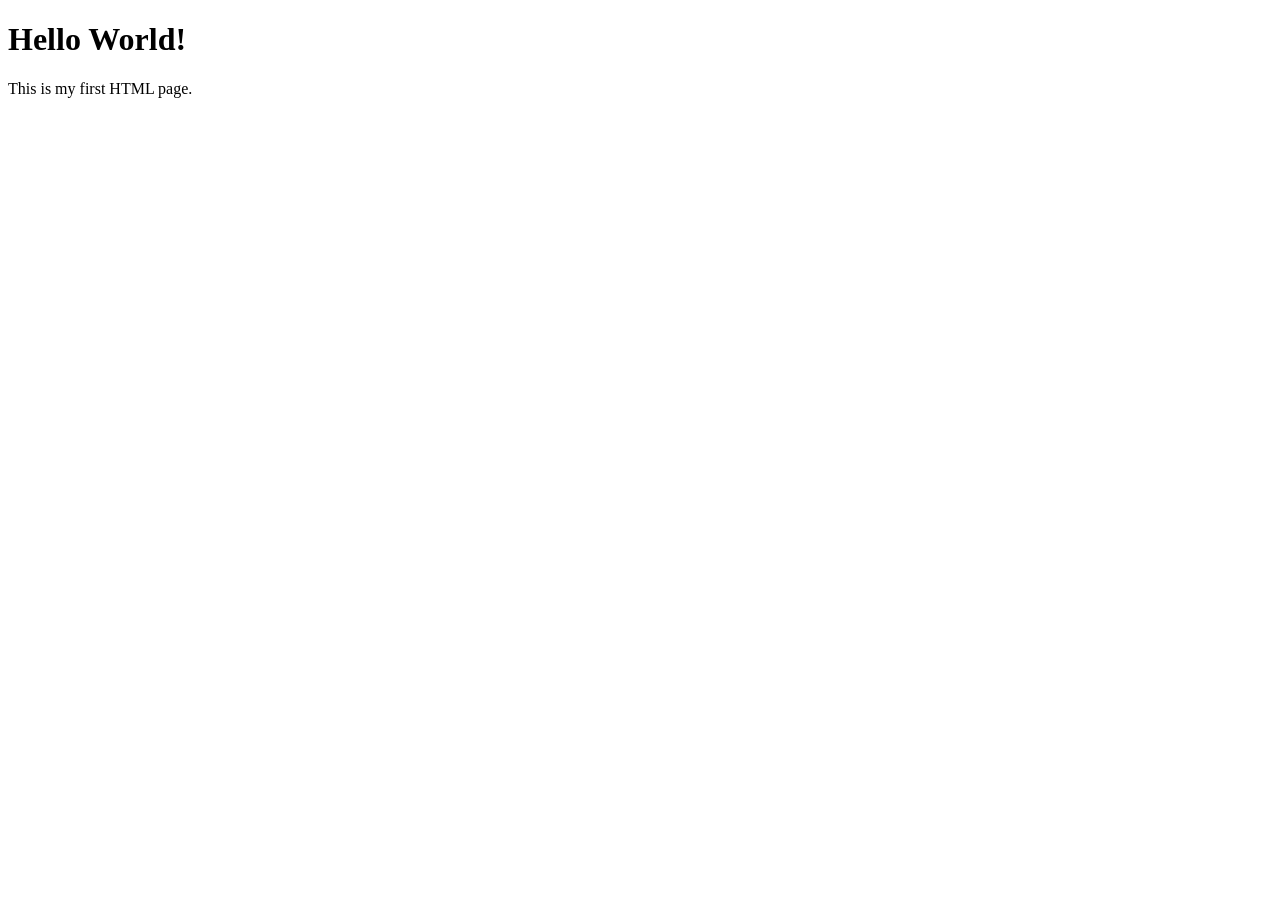
<file: index.html>
<!doctype html>
<html lang="en">
  <head>
    <meta charset="UTF-8" />
    <meta name="viewport" content="width=device-width, initial-scale=1.0" />
    <title>Document</title>
  </head>
  <title>My first HTML page</title>
  <body>
    <h1>Hello World!</h1>
    <p>This is my first HTML page.</p>
  </body>
</html>
</file>
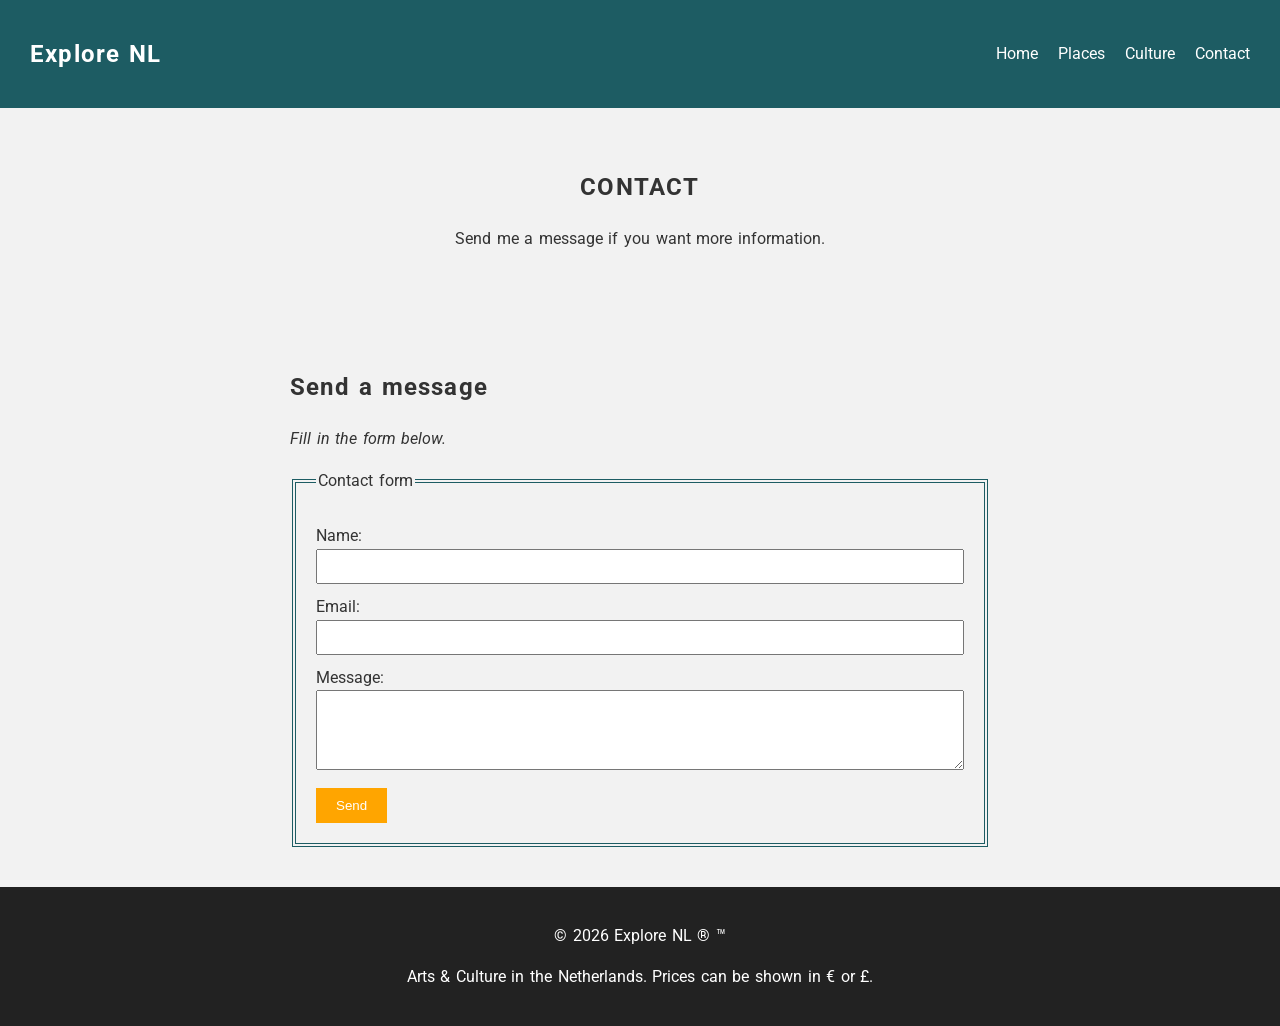
<file: contact.html>
<!doctype html>
<html lang="en">
  <head>
    <meta charset="utf-8" />
    <meta name="author" content="Sam Termaat" />
    <meta
      name="description"
      content="Contact the Explore NL student website and send a message using the simple contact form."
    />
    <meta
      name="keywords"
      content="Netherlands, Amsterdam, Rotterdam, Utrecht, travel"
    />
    <meta name="viewport" content="width=device-width, initial-scale=1.0" />

    <title>Contact - Explore the Netherlands</title>

    <link rel="icon" type="image/x-icon" href="img/favicon.ico" />
    <link rel="stylesheet" type="text/css" href="style.css" />

    <link rel="preconnect" href="https://fonts.googleapis.com" />
    <link rel="preconnect" href="https://fonts.gstatic.com" crossorigin />
    <link
      href="https://fonts.googleapis.com/css2?family=Roboto&display=swap"
      rel="stylesheet"
    />
  </head>

  <body>
    <header>
      <nav>
        <h2>Explore NL</h2>

        <ul>
          <li><a href="index.html">Home</a></li>
          <li><a href="places.html">Places</a></li>
          <li><a href="culture.html">Culture</a></li>
          <li><a href="contact.html">Contact</a></li>
        </ul>
      </nav>
    </header>

    <main>
      <section class="page-title">
        <h1>Contact</h1>

        <p>Send me a message if you want more information.</p>
      </section>

      <section class="contact-section">
        <article>
          <h2>Send a message</h2>

          <p>
            <em>Fill in the form below.</em>
          </p>

          <form action="#" method="post">
            <fieldset>
              <legend>Contact form</legend>

              <label for="name">Name:</label>
              <input type="text" id="name" name="name" />

              <label for="email">Email:</label>
              <input type="email" id="email" name="email" />

              <label for="message">Message:</label>
              <textarea id="message" name="message"></textarea>

              <input type="submit" value="Send" />
            </fieldset>
          </form>
        </article>
      </section>
    </main>

    <footer>
      <p>&copy; 2026 Explore NL &reg; &trade;</p>

      <p>
        Arts &amp; Culture in the Netherlands. Prices can be shown in &euro; or
        &pound;.
      </p>
    </footer>
  </body>
</html>
</file>
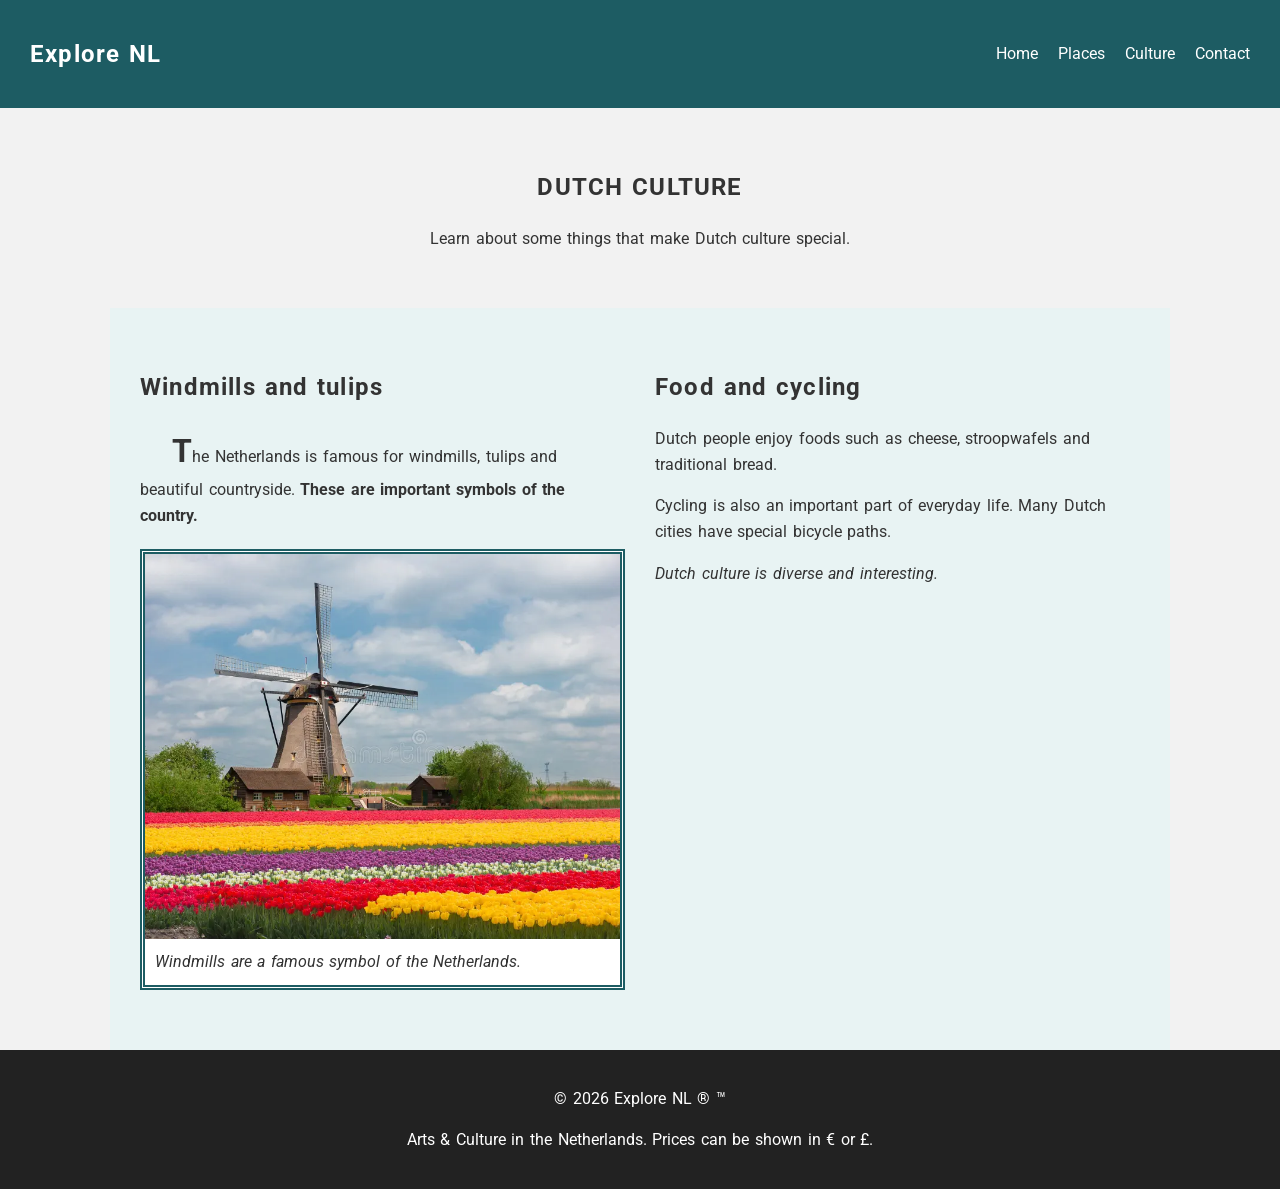
<file: culture.html>
<!doctype html>
<html lang="en">
  <head>
    <meta charset="utf-8" />
    <meta name="author" content="Sam Termaat" />
    <meta
      name="description"
      content="Learn about Dutch culture, including windmills, tulips, cheese, cycling and famous Dutch traditions."
    />
    <meta
      name="keywords"
      content="Netherlands, Amsterdam, Rotterdam, Utrecht, travel"
    />
    <meta name="viewport" content="width=device-width, initial-scale=1.0" />

    <title>Culture - Explore the Netherlands</title>

    <link rel="icon" type="image/x-icon" href="img/favicon.ico" />
    <link rel="stylesheet" type="text/css" href="style.css" />

    <link rel="preconnect" href="https://fonts.googleapis.com" />
    <link rel="preconnect" href="https://fonts.gstatic.com" crossorigin />
    <link
      href="https://fonts.googleapis.com/css2?family=Roboto&display=swap"
      rel="stylesheet"
    />
  </head>

  <body>
    <header>
      <nav>
        <h2>Explore NL</h2>

        <ul>
          <li><a href="index.html">Home</a></li>
          <li><a href="places.html">Places</a></li>
          <li><a href="culture.html">Culture</a></li>
          <li><a href="contact.html">Contact</a></li>
        </ul>
      </nav>
    </header>

    <main>
      <section class="page-title">
        <h1>Dutch culture</h1>

        <p>Learn about some things that make Dutch culture special.</p>
      </section>

      <section class="culture-content">
        <article>
          <h2>Windmills and tulips</h2>

          <p class="intro">
            The Netherlands is famous for windmills, tulips and beautiful
            countryside.
            <strong>These are important symbols of the country.</strong>
          </p>

          <figure>
            <img
              src="img/windmills.jpg"
              alt="Dutch windmills in the countryside"
              title="Dutch windmills"
            />

            <figcaption>
              Windmills are a famous symbol of the Netherlands.
            </figcaption>
          </figure>
        </article>

        <article>
          <h2>Food and cycling</h2>

          <p>
            Dutch people enjoy foods such as cheese, stroopwafels and
            traditional bread.
          </p>

          <p>
            Cycling is also an important part of everyday life. Many Dutch
            cities have special bicycle paths.
          </p>

          <p>
            <em>Dutch culture is diverse and interesting.</em>
          </p>
        </article>
      </section>
    </main>

    <footer>
      <p>&copy; 2026 Explore NL &reg; &trade;</p>

      <p>
        Arts &amp; Culture in the Netherlands. Prices can be shown in &euro; or
        &pound;.
      </p>
    </footer>
  </body>
</html>
</file>
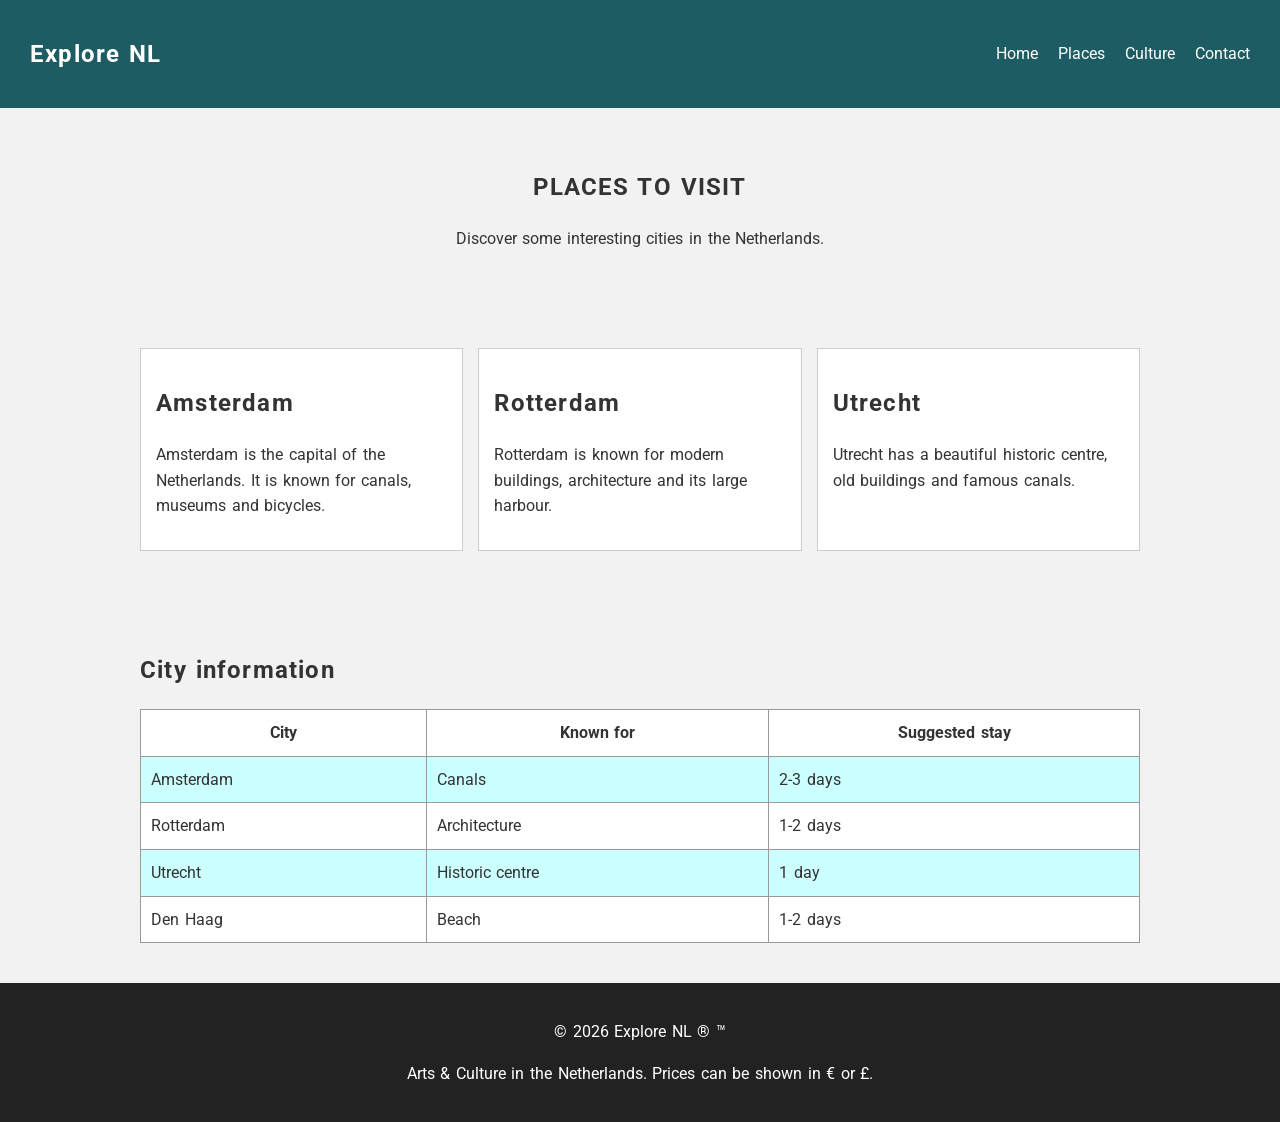
<file: places.html>
<!doctype html>
<html lang="en">
  <head>
    <meta charset="utf-8" />
    <meta name="author" content="Sam Termaat" />
    <meta
      name="description"
      content="Explore popular Dutch cities and discover what makes Amsterdam, Rotterdam, Utrecht and Den Haag interesting."
    />
    <meta
      name="keywords"
      content="Netherlands, Amsterdam, Rotterdam, Utrecht, travel"
    />
    <meta name="viewport" content="width=device-width, initial-scale=1.0" />

    <title>Places - Explore the Netherlands</title>

    <link rel="icon" type="image/x-icon" href="img/favicon.ico" />
    <link rel="stylesheet" type="text/css" href="style.css" />

    <link rel="preconnect" href="https://fonts.googleapis.com" />
    <link rel="preconnect" href="https://fonts.gstatic.com" crossorigin />
    <link
      href="https://fonts.googleapis.com/css2?family=Roboto&display=swap"
      rel="stylesheet"
    />
  </head>

  <body>
    <header>
      <nav>
        <h2>Explore NL</h2>

        <ul>
          <li><a href="index.html">Home</a></li>
          <li><a href="places.html">Places</a></li>
          <li><a href="culture.html">Culture</a></li>
          <li><a href="contact.html">Contact</a></li>
        </ul>
      </nav>
    </header>

    <main>
      <section class="page-title">
        <h1>Places to visit</h1>

        <p>Discover some interesting cities in the Netherlands.</p>
      </section>

      <section class="cities">
        <article>
          <h2>Amsterdam</h2>

          <p>
            Amsterdam is the capital of the Netherlands. It is known for canals,
            museums and bicycles.
          </p>
        </article>

        <article>
          <h2>Rotterdam</h2>

          <p>
            Rotterdam is known for modern buildings, architecture and its large
            harbour.
          </p>
        </article>

        <article>
          <h2>Utrecht</h2>

          <p>
            Utrecht has a beautiful historic centre, old buildings and famous
            canals.
          </p>
        </article>
      </section>

      <section class="table-section">
        <h2>City information</h2>

        <table>
          <tr>
            <th>City</th>
            <th>Known for</th>
            <th>Suggested stay</th>
          </tr>

          <tr>
            <td>Amsterdam</td>
            <td>Canals</td>
            <td>2-3 days</td>
          </tr>

          <tr>
            <td>Rotterdam</td>
            <td>Architecture</td>
            <td>1-2 days</td>
          </tr>

          <tr>
            <td>Utrecht</td>
            <td>Historic centre</td>
            <td>1 day</td>
          </tr>

          <tr>
            <td>Den Haag</td>
            <td>Beach</td>
            <td>1-2 days</td>
          </tr>
        </table>
      </section>
    </main>

    <footer>
      <p>&copy; 2026 Explore NL &reg; &trade;</p>

      <p>
        Arts &amp; Culture in the Netherlands. Prices can be shown in &euro; or
        &pound;.
      </p>
    </footer>
  </body>
</html>
</file>
<file: style.css>
/* Mijn CSS voor de website */

body {
	margin: 0;
	font-family: "Roboto", Arial, sans-serif;
	background-color: #f2f2f2;
	color: #333;
	line-height: 1.6;
	word-spacing: 0.1em;
}


/* Kopteksten */

h1,
h2,
h3 {
	letter-spacing: 0.05em;
}

h1 {
	text-transform: uppercase;
}


/* Navigatie */

header {
	background-color: #1d5c63;
	color: white;
}

nav {
	display: flex;
	justify-content: space-between;
	align-items: center;
	padding: 15px 30px;
}

nav ul {
	display: flex;
	list-style: none;
	margin: 0;
}

nav li {
	margin-left: 20px;
}

nav a {
	color: white;
	text-decoration: none;
}

nav a:hover {
	color: yellow;
}

nav a:active {
	color: orange;
}


/* Homepagina */

#home {
	position: relative;
	padding: 70px 30px;
	max-width: 800px;
	margin: auto;
}

#home h1 {
	font-size: 3em;
}

#home a {
	background-color: orange;
	color: white;
	padding: 10px;
	text-decoration: none;
}

.button:hover {
	background-color: #cc7000;
}


/* Hoofdinhoud */

main > section {
	padding: 40px 30px;
	max-width: 1000px;
	margin: auto;
}

.home-content {
	display: grid;
	grid-template-columns: 2fr 1fr;
	gap: 30px;
}

.page-title {
	text-align: center;
}

.intro {
	text-indent: 2em;
}


/* Afbeeldingen */

figure {
	margin: 20px 0;
	border-color: #1d5c63;
	border-style: double;
	border-width: 5px;
	background-color: white;
}

figure img {
	width: 100%;
	display: block;
}

figcaption {
	padding: 10px;
	font-style: italic;
}


/* Steden */

.cities {
	display: grid;
	grid-template-columns: 1fr 1fr 1fr;
	gap: 15px;
	padding: 40px 30px;
	max-width: 1000px;
	margin: auto;
}

.cities article {
	background-color: white;
	padding: 15px;
	border: 1px solid #ccc;
}


/* Zijkant */

aside {
	background-color: white;
	padding: 20px;
	border: 2px solid #1d5c63;
}

aside li {
	float: left;
	margin-right: 20px;
}


/* Tabel */

.table-section {
	max-width: 1000px;
}

table {
	width: 100%;
	border-collapse: collapse;
}

th,
td {
	border: 1px solid #999;
	padding: 10px;
}

tr:nth-child(even) {
	background-color: #CFF;
}

tr:nth-child(odd) {
	background-color: #FFF;
}


/* Cultuur */

.culture-content {
	display: grid;
	grid-template-columns: 1fr 1fr;
	gap: 30px;
	background-color: #e8f3f3;
}


/* Eerste letter */

.intro::first-letter {
	font-size: 2em;
	font-weight: bold;
}


/* Contactformulier */

.contact-section {
	max-width: 700px;
}

fieldset {
	border-color: #1d5c63;
	border-style: double;
	border-width: 4px;
	padding: 20px;
}

label {
	display: block;
	margin-top: 10px;
}

input[type="text"],
input[type="email"],
textarea {
	width: 100%;
	box-sizing: border-box;
	padding: 8px;
}

textarea {
	height: 80px;
}

input[type="submit"] {
	display: block;
	margin-top: 10px;
	padding: 10px 20px;
	background-color: orange;
	color: white;
	border: none;
}

input[type="submit"]:hover {
	background-color: #cc7000;
}


/* Cookie melding */

#cookies {
	position: fixed;
	right: 20px;
	bottom: 20px;
	z-index: 9999;
	padding: 10px;
}


/* Voettekst */

footer {
	background-color: #222;
	color: white;
	text-align: center;
	padding: 20px;
}


/* Computer */

@media (min-width: 769px) {

	.mobile-text {
		display: none;
	}

}


/* Smartphone */

@media (max-width: 768px) {

	nav {
		display: block;
	}

	nav ul {
		padding: 0;
	}

	nav li {
		margin: 10px 10px 0 0;
	}

	.home-content,
	.culture-content {
		display: block;
	}

	.cities {
		display: block;
	}

	.cities article {
		margin-bottom: 15px;
	}

	#home h1 {
		font-size: 2em;
	}

	#cookies {
		left: 10px;
		right: 10px;
	}

	.desktop-text {
		display: none;
	}

}
</file>
